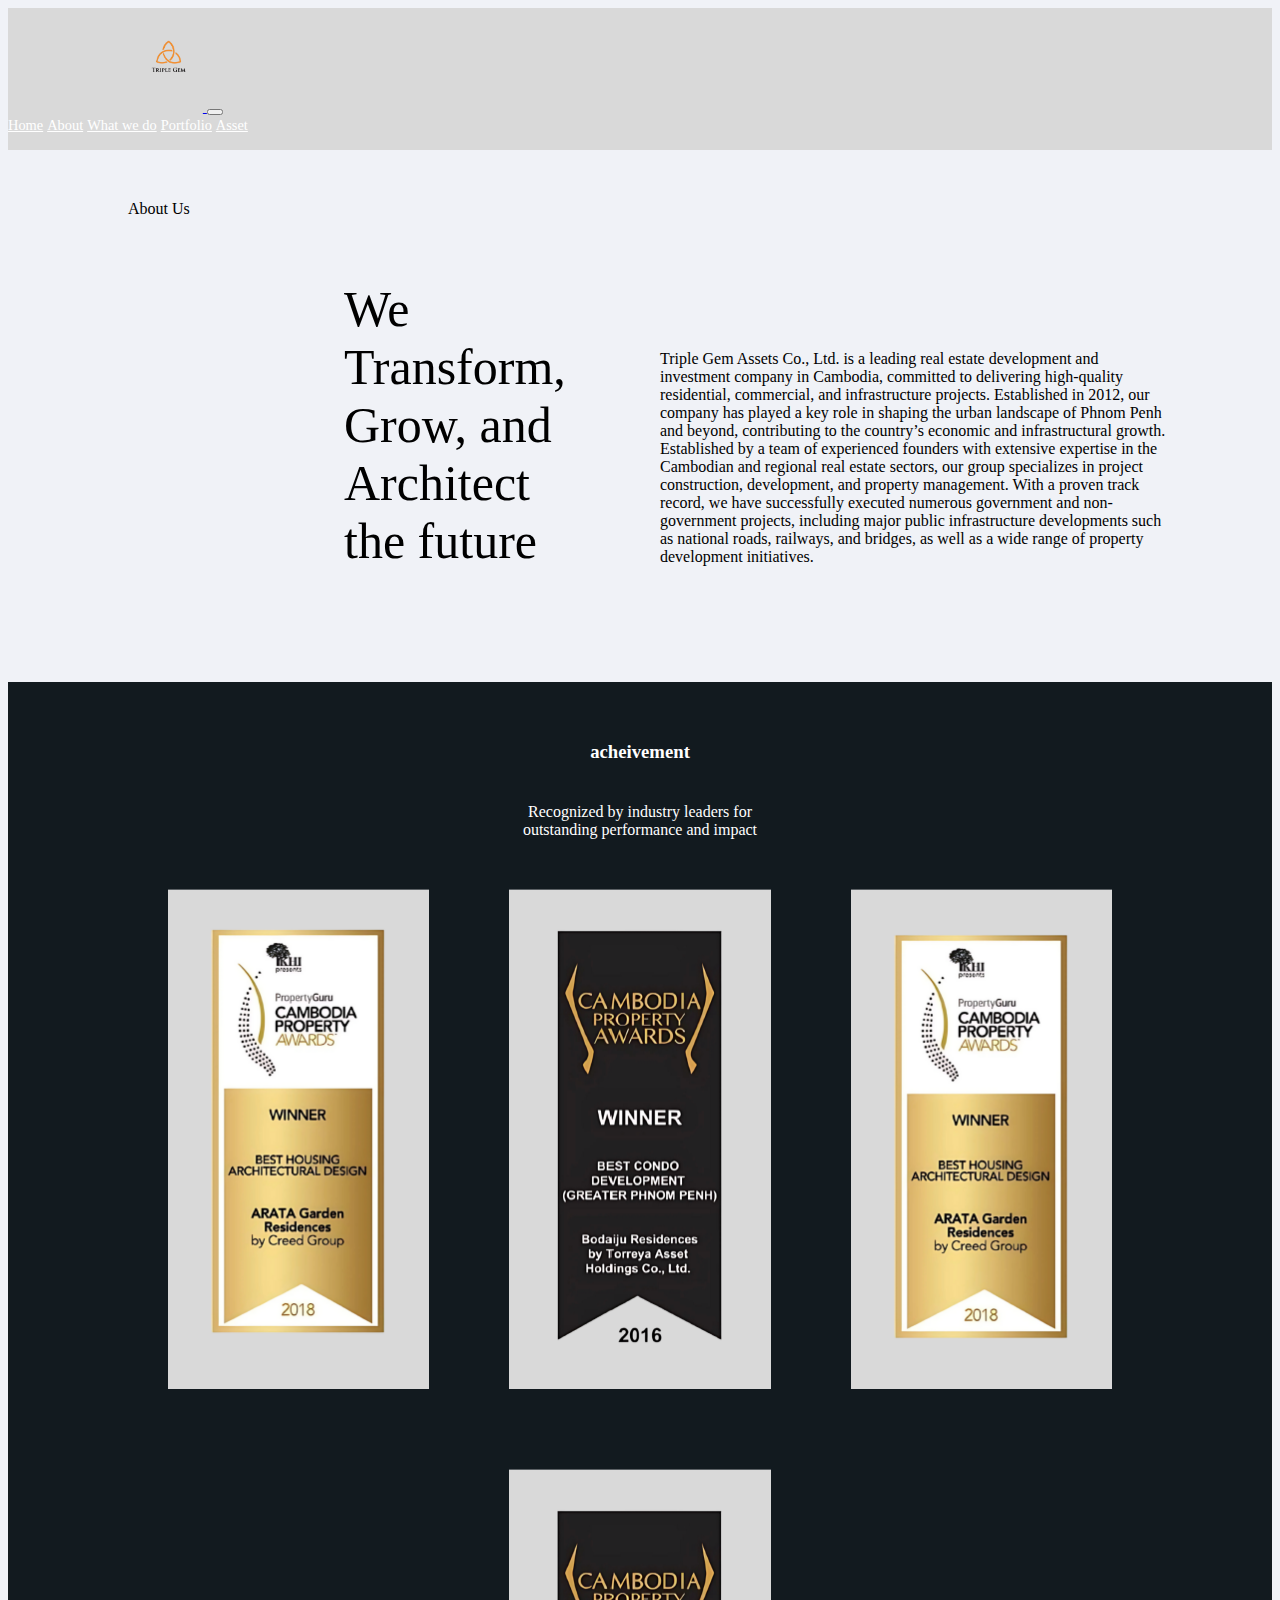
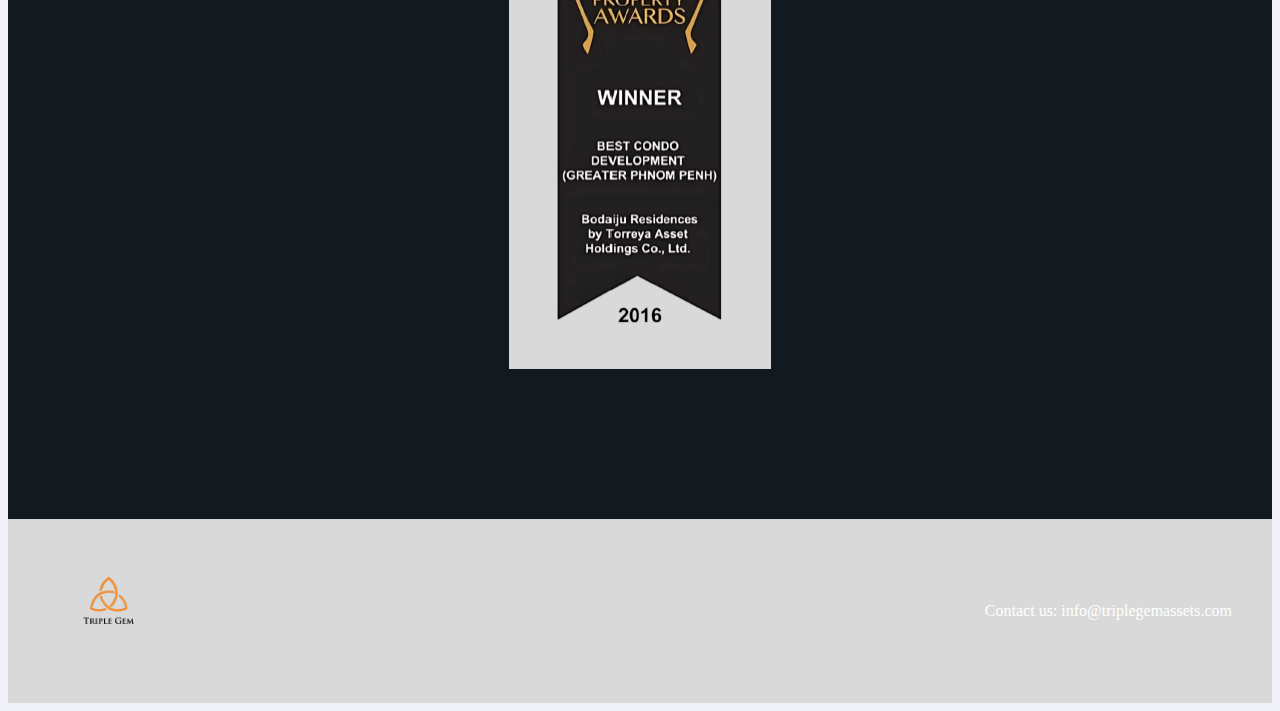
<file: tga/about.html>
<!DOCTYPE html>
<html lang="en">
<head>
  <meta charset="UTF-8" />
  <meta name="viewport" content="width=device-width, initial-scale=1.0" />
  <title>Home</title>
  <link rel="stylesheet" href="./about.css"/>
  <link href="https://cdn.jsdelivr.net/npm/bootstrap@5.3.6/dist/css/bootstrap.min.css" rel="stylesheet" integrity="sha384-4Q6Gf2aSP4eDXB8Miphtr37CMZZQ5oXLH2yaXMJ2w8e2ZtHTl7GptT4jmndRuHDT" crossorigin="anonymous">
</head>
<body>
  <!-- Navbar -->
  <section class="landing">
    <nav class="navbar navbar-expand-lg navbar-light">
        <div class="container-fluid">
          <a class="navbar-brand shift-logo" href="#">
          <img src="./asset/triplogo.png"  class="d-inline-block align-text-top">
            </a>
          <button class="navbar-toggler" type="button" data-bs-toggle="collapse" data-bs-target="#navbarNavAltMarkup" aria-controls="navbarNavAltMarkup" aria-expanded="false" aria-label="Toggle navigation">
            <span class="navbar-toggler-icon"></span>
          </button>
          <div class="collapse navbar-collapse justify-content-center" id="navbarNavAltMarkup">
            <div class="navbar-nav">
              <a class="nav-link active" aria-current="page" href="index.html">Home</a>
              <a class="nav-link" href="about.html">About</a>
              <a class="nav-link" href="wedo.html">What we do</a>
              <a class="nav-link" href="portfolio.html">Portfolio</a>
              <a class="nav-link" href="asset.html">Asset</a>
            </div>
          </div>
        </div>
      </nav>
      
    </section>
    <div class="about-section">
      <div class="about-us">About Us</div>
      <div class="slogan">We<br> Transform,<br>Grow, and <br>Architect <br>the future</div>
      <div class="description">
        <p>Triple Gem Assets Co., Ltd. is a leading real estate development and investment company in Cambodia, committed to delivering
        high-quality residential, commercial, and infrastructure projects. Established in 2012, our company has played a key role in shaping
        the urban landscape of Phnom Penh and beyond, contributing to the country’s economic and infrastructural growth.
        
        Established by a team of experienced founders with extensive expertise in the Cambodian and regional real estate sectors, our group
         specializes in project construction, development, and property management. With a proven track record, we have successfully executed
          numerous government and non-government projects, including major public infrastructure developments such as national roads, railways,
           and bridges, as well as a wide range of property development initiatives.</p>
      </div>
    </div>
    <div class="achievement">
      <div class="achieve-head">
        <h3>acheivement</h3>
      </div>
      <div class="recognise">Recognized by industry leaders for<br> outstanding performance and impact</div>
      <div class="award">
        <img src="./asset/award1.png" height="400">
        <img src="./asset/award2.png" height="400">
        <img src="./asset/award3.png" height="400">
        <img src="./asset/award4.png" height="400">
      </div>
    </div>

    <footer class="footer">
      <div class="footer-left">
        <img src="./asset/triplogo.png" height="150" alt="Company Logo" >
      </div>
      <div class="footer-right">
        <p>Contact us: <a href="mailto:admin@triplegemassets.com">info@triplegemassets.com</a></p>
      </div>
    </footer>
      <script src="https://cdn.jsdelivr.net/npm/bootstrap@5.3.0/dist/js/bootstrap.bundle.min.js"></script>

</body>
</html>
</file>
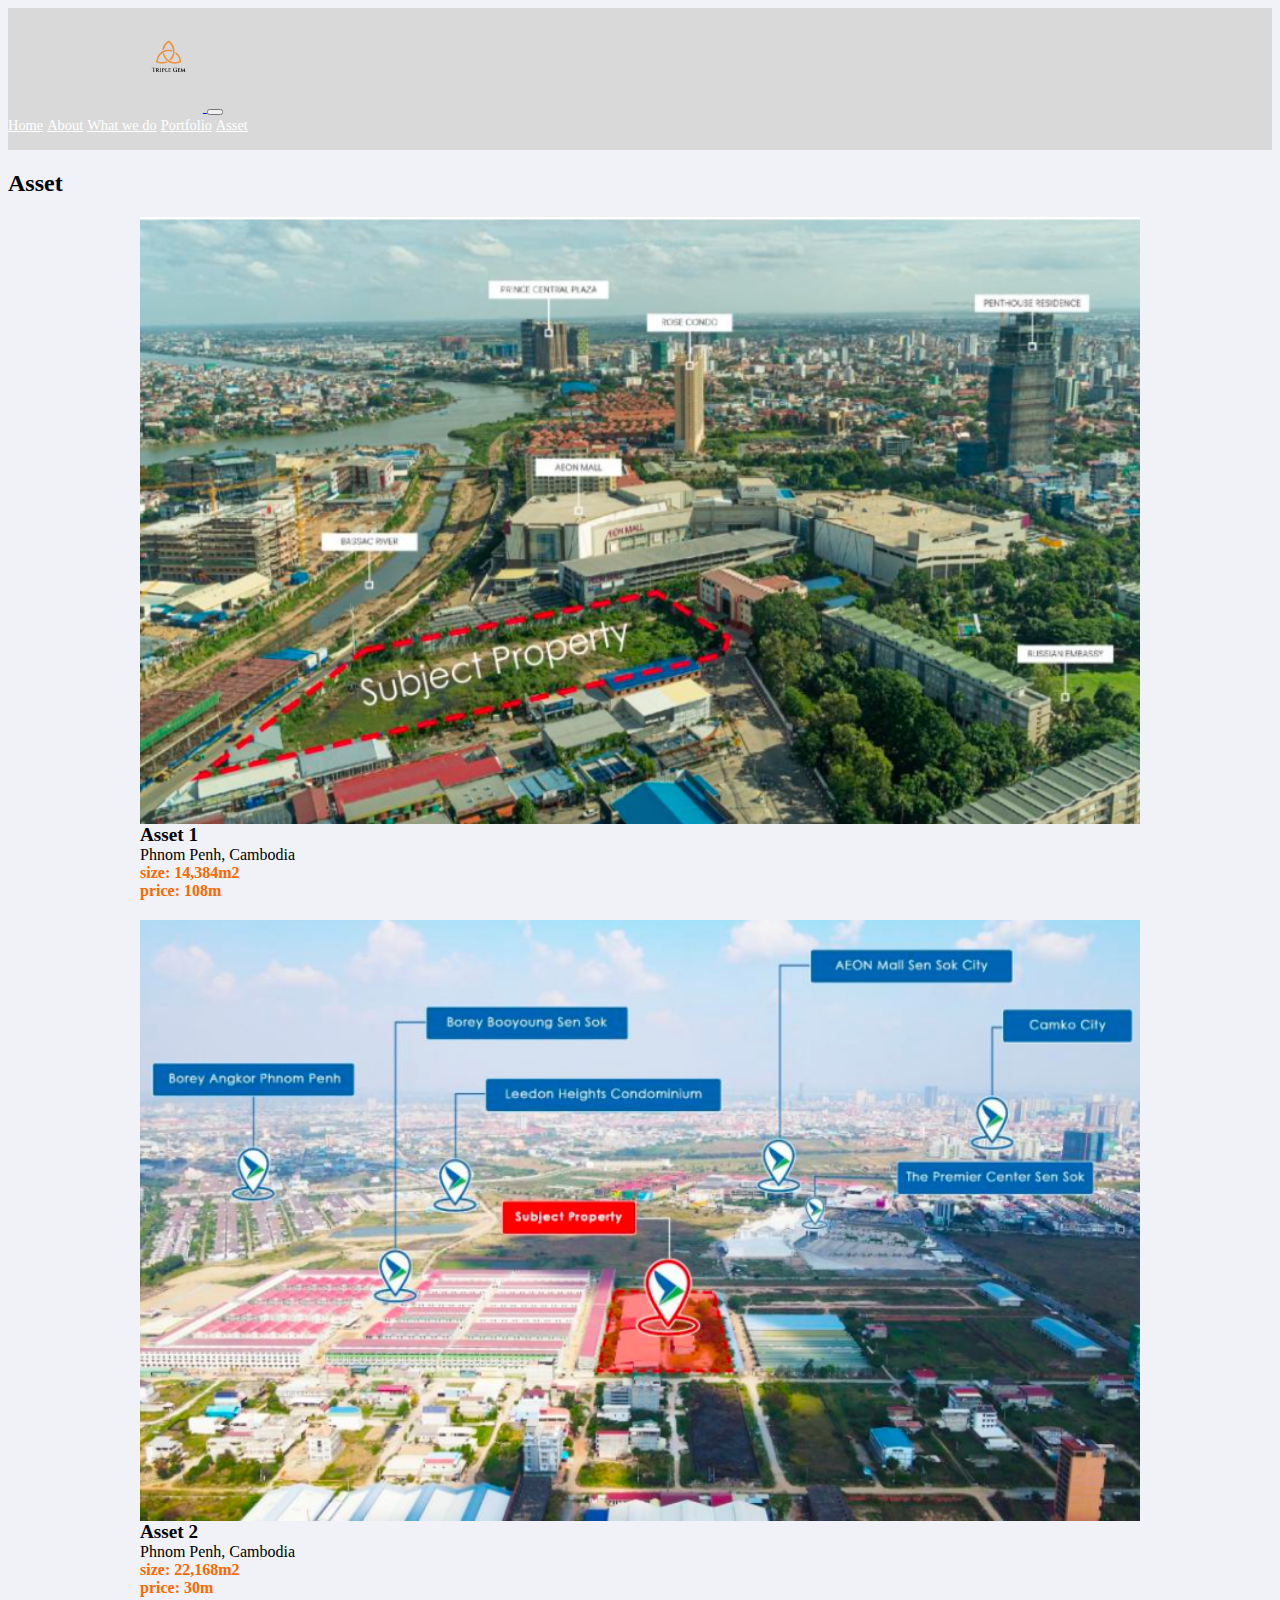
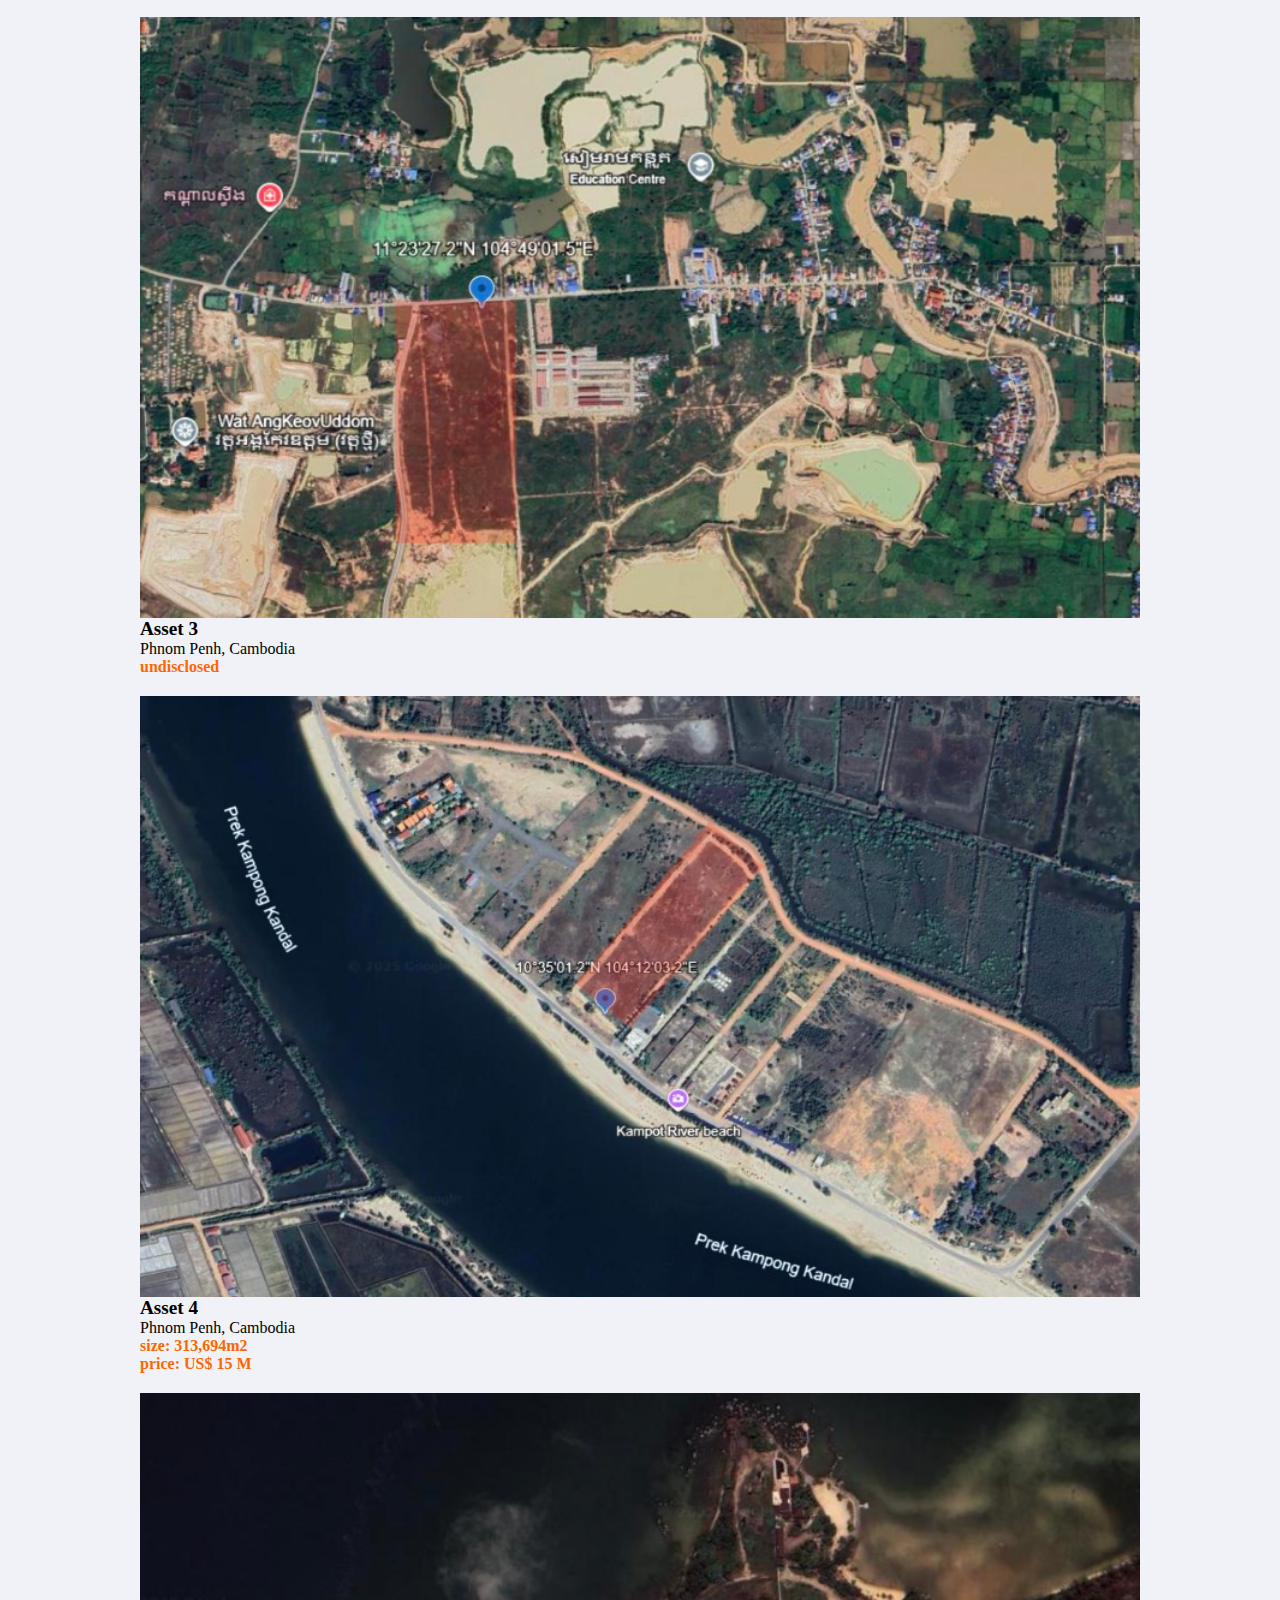
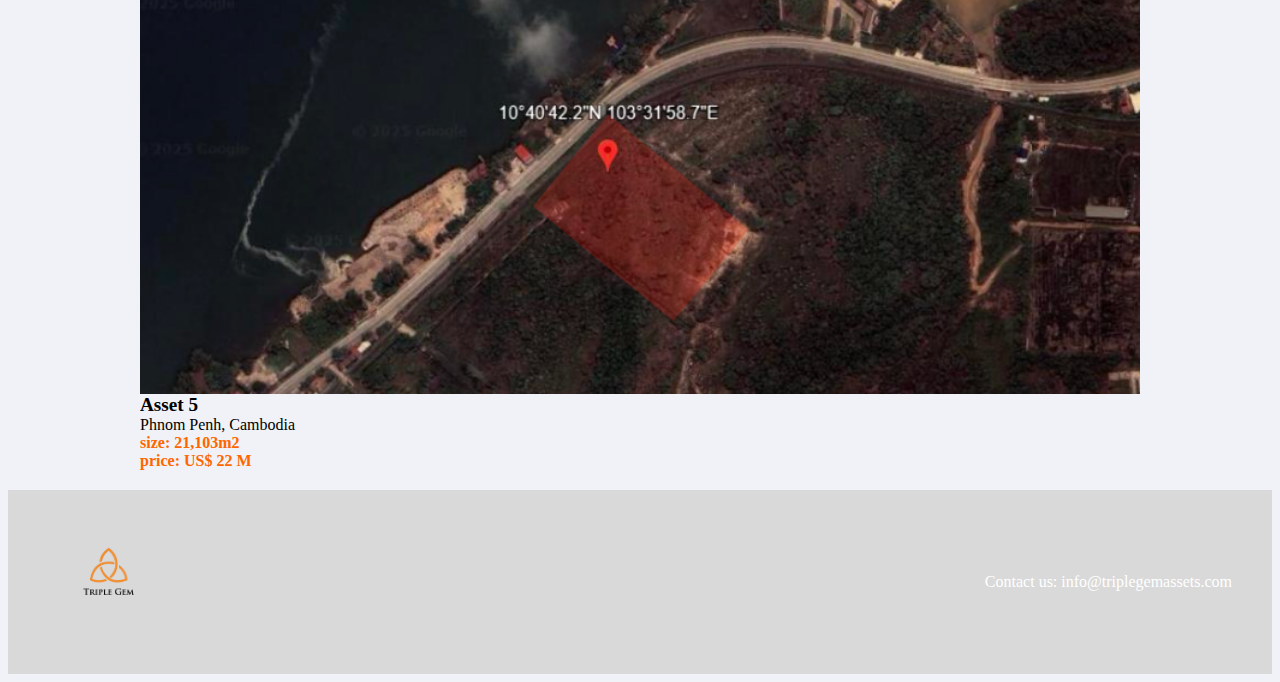
<file: tga/asset.html>
<!DOCTYPE html>
<html lang="en">
<head>
  <meta charset="UTF-8" />
  <meta name="viewport" content="width=device-width, initial-scale=1.0" />
  <title>Home</title>
  <link rel="stylesheet" href="./asset.css"/>
  <link href="https://cdn.jsdelivr.net/npm/bootstrap@5.3.6/dist/css/bootstrap.min.css" rel="stylesheet" integrity="sha384-4Q6Gf2aSP4eDXB8Miphtr37CMZZQ5oXLH2yaXMJ2w8e2ZtHTl7GptT4jmndRuHDT" crossorigin="anonymous">
</head>
<body>
  <!-- Navbar -->
  <section class="landing">
    <nav class="navbar navbar-expand-lg navbar-light">
        <div class="container-fluid">
          <a class="navbar-brand shift-logo" href="#">
          <img src="./asset/triplogo.png"  class="d-inline-block align-text-top">
            </a>
          <button class="navbar-toggler" type="button" data-bs-toggle="collapse" data-bs-target="#navbarNavAltMarkup" aria-controls="navbarNavAltMarkup" aria-expanded="false" aria-label="Toggle navigation">
            <span class="navbar-toggler-icon"></span>
          </button>
          <div class="collapse navbar-collapse justify-content-center" id="navbarNavAltMarkup">
            <div class="navbar-nav">
                <a class="nav-link active" aria-current="page" href="index.html">Home</a>
                <a class="nav-link" href="about.html">About</a>
                <a class="nav-link" href="wedo.html">What we do</a>
                <a class="nav-link" href="portfolio.html">Portfolio</a>
                <a class="nav-link" href="asset.html">Asset</a>
            </div>
          </div>
        </div>
      </nav>
      
    </section>
    <div class="portfolio">
        <h2>Asset</h2>
        <div class="project">
          <img src="./asset/land1.png" height="250">
          <div class="name">
            <h3>Asset 1</h3>
            <p>Phnom Penh, Cambodia</p>
          </div>
          <div class="detail">
            <p>size: 14,384m2 <br> price: 108m</p>
            
          </div>
        </div>
        

          <div class="project">
            <img src="./asset/land2.png" height="250">
            <div class="name">
              <h3>Asset 2</h3>
              <p>Phnom Penh, Cambodia</p>
            </div>
            <div class="detail">
              <p>size: 22,168m2 <br> price: 30m</p>
            </div>
          </div>

          <div class="project">
            <img src="./asset/land3.png" height="250">
            <div class="name">
              <h3>Asset 3</h3>
              <p>Phnom Penh, Cambodia</p>
            </div>
            <div class="detail">
              <p>undisclosed</p>
            </div>
          </div>
          <div class="project">
            <img src="./asset/land4.png" height="250">
            <div class="name">
              <h3>Asset 4</h3>
              <p>Phnom Penh, Cambodia</p>
            </div>
            <div class="detail">
              <p>size: 313,694m2 <br> price: US$ 15 M</p>
            </div>
          </div>
          <div class="project">
            <img src="./asset/land5.png" height="250">
            <div class="name">
              <h3>Asset 5</h3>
              <p>Phnom Penh, Cambodia</p>
            </div>
            <div class="detail">
              <p>size: 21,103m2 <br> price: US$ 22 M</p>
            </div>
          </div>
      </div>
      <footer class="footer">
        <div class="footer-left">
          <img src="./asset/triplogo.png" height="150" alt="Company Logo" >
        </div>
        <div class="footer-right">
          <p>Contact us: <a href="mailto:admin@triplegemassets.com">info@triplegemassets.com</a></p>
        </div>
      </footer>

      
    <script src="https://cdn.jsdelivr.net/npm/bootstrap@5.3.0/dist/js/bootstrap.bundle.min.js"></script>
</body>
</html>
</file>
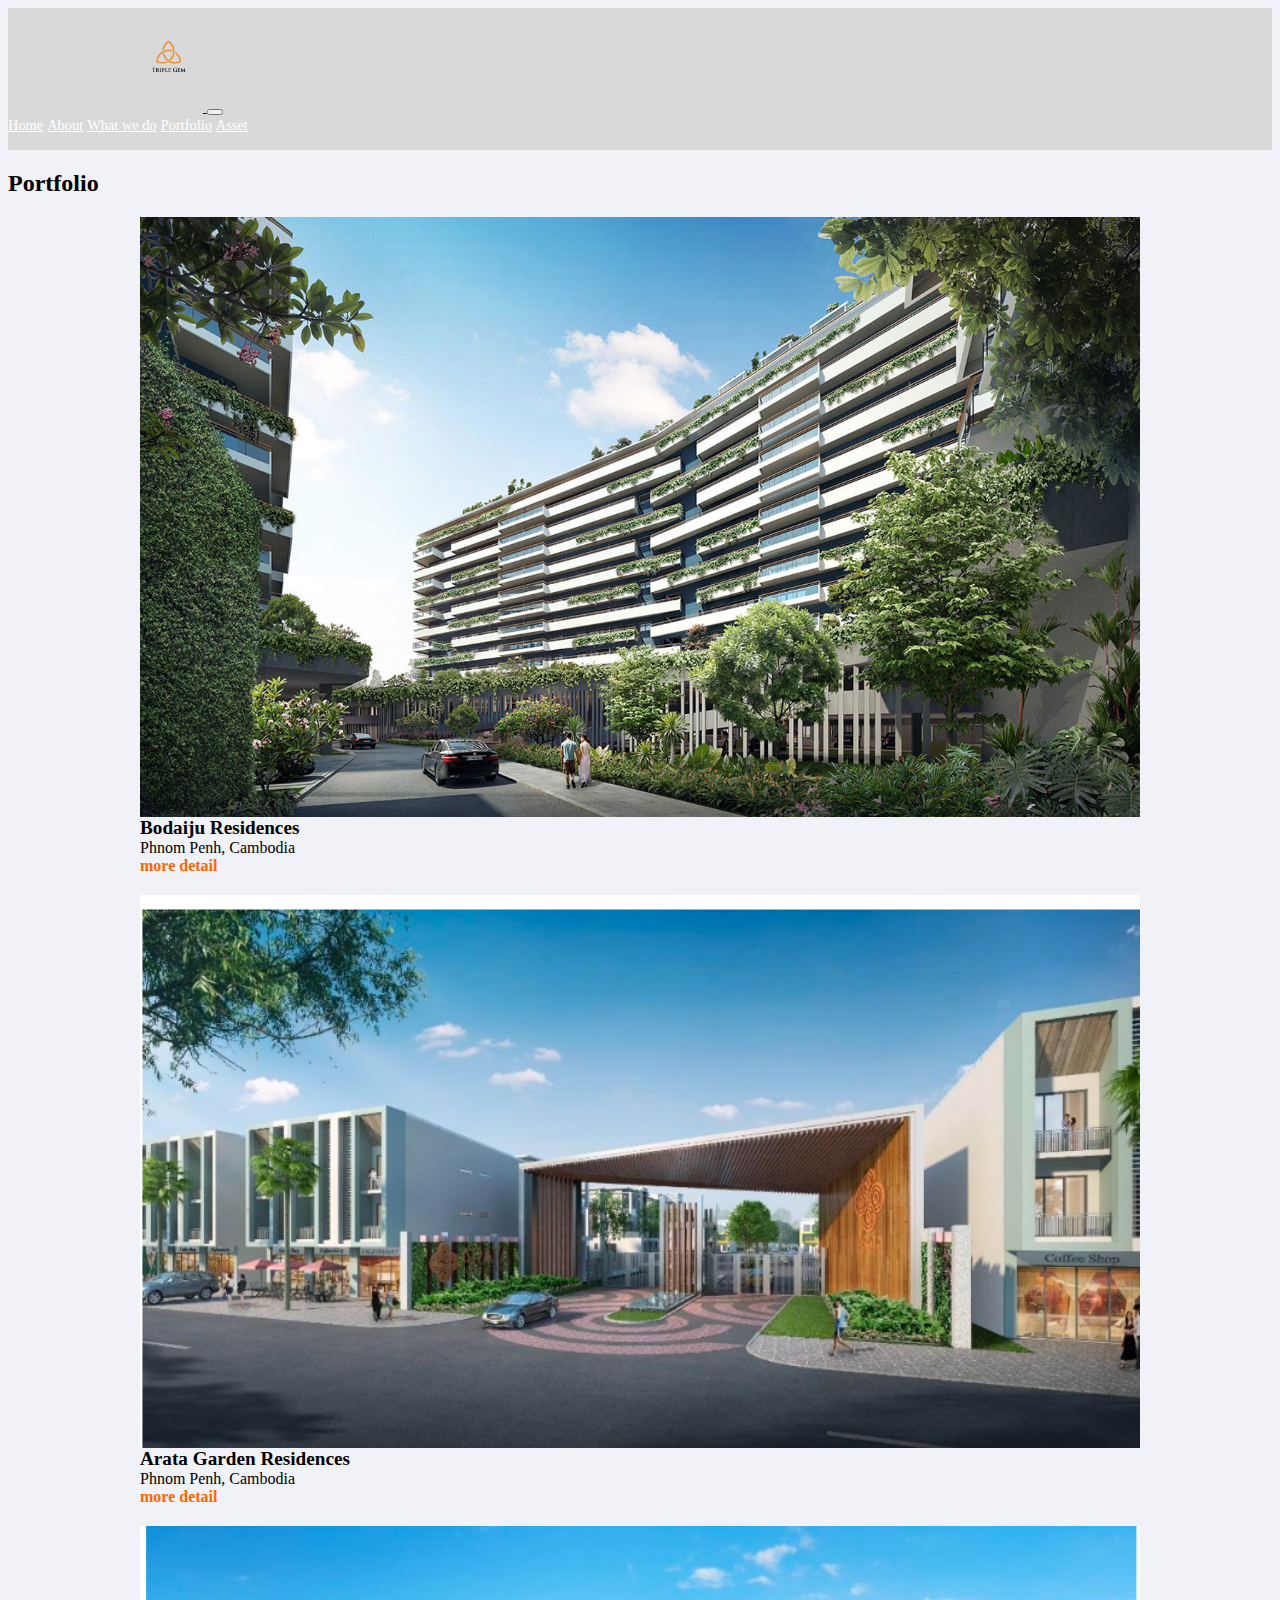
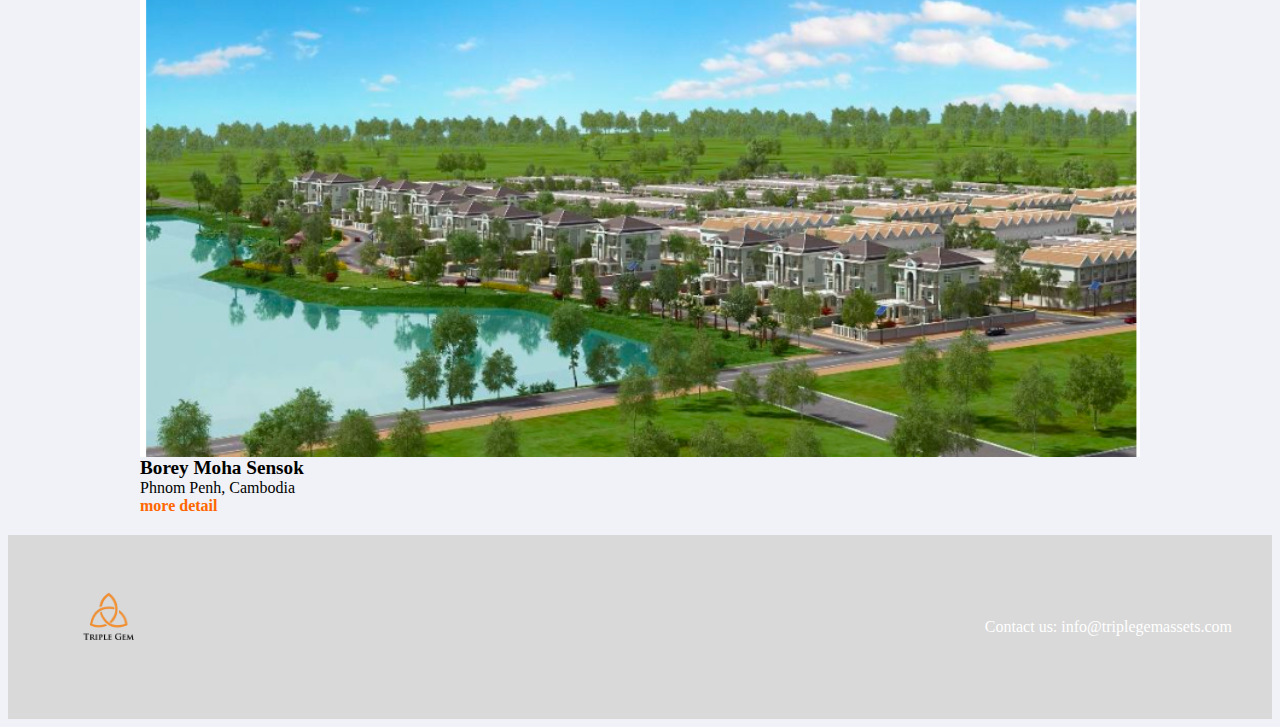
<file: tga/portfolio.html>
<!DOCTYPE html>
<html lang="en">
<head>
  <meta charset="UTF-8" />
  <meta name="viewport" content="width=device-width, initial-scale=1.0" />
  <title>Home</title>
  <link rel="stylesheet" href="./portfolio.css"/>
  <link href="https://cdn.jsdelivr.net/npm/bootstrap@5.3.6/dist/css/bootstrap.min.css" rel="stylesheet" integrity="sha384-4Q6Gf2aSP4eDXB8Miphtr37CMZZQ5oXLH2yaXMJ2w8e2ZtHTl7GptT4jmndRuHDT" crossorigin="anonymous">
</head>
<body>
  <!-- Navbar -->
  <section class="landing">
    <nav class="navbar navbar-expand-lg navbar-light">
        <div class="container-fluid">
          <a class="navbar-brand shift-logo" href="#">
          <img src="./asset/triplogo.png"  class="d-inline-block align-text-top">
            </a>
          <button class="navbar-toggler" type="button" data-bs-toggle="collapse" data-bs-target="#navbarNavAltMarkup" aria-controls="navbarNavAltMarkup" aria-expanded="false" aria-label="Toggle navigation">
            <span class="navbar-toggler-icon"></span>
          </button>
          <div class="collapse navbar-collapse justify-content-center" id="navbarNavAltMarkup">
            <div class="navbar-nav">
                <a class="nav-link active" aria-current="page" href="index.html">Home</a>
                <a class="nav-link" href="about.html">About</a>
                <a class="nav-link" href="wedo.html">What we do</a>
                <a class="nav-link" href="portfolio.html">Portfolio</a>
                <a class="nav-link" href="asset.html">Asset</a>
            </div>
          </div>
        </div>
      </nav>
      
    </section>
    <div class="portfolio">
        <h2>Portfolio</h2>
        <div class="project">
          <img src="./asset/Bodaiju-port.jpg" height="250">
          <div class="name">
            <h3>Bodaiju Residences</h3>
            <p>Phnom Penh, Cambodia</p>
          </div>
          <div class="detail">
            <p>more detail</p>
          </div>
        </div>
        

          <div class="project">
            <img src="./asset/arata.png" height="250">
            <div class="name">
              <h3>Arata Garden Residences</h3>
              <p>Phnom Penh, Cambodia</p>
            </div>
            <div class="detail">
              <p>more detail</p>
            </div>
          </div>

          <div class="project">
            <img src="./asset/sensok.png" height="250">
            <div class="name">
              <h3>Borey Moha Sensok</h3>
              <p>Phnom Penh, Cambodia</p>
            </div>
            <div class="detail">
              <p>more detail</p>
            </div>
          </div>
      </div>
      <footer class="footer">
        <div class="footer-left">
          <img src="./asset/triplogo.png" height="150" alt="Company Logo" >
        </div>
        <div class="footer-right">
          <p>Contact us: <a href="mailto:admin@triplegemassets.com">info@triplegemassets.com</a></p>
        </div>
      </footer>

      
    <script src="https://cdn.jsdelivr.net/npm/bootstrap@5.3.0/dist/js/bootstrap.bundle.min.js"></script>
</body>
</html>
</file>
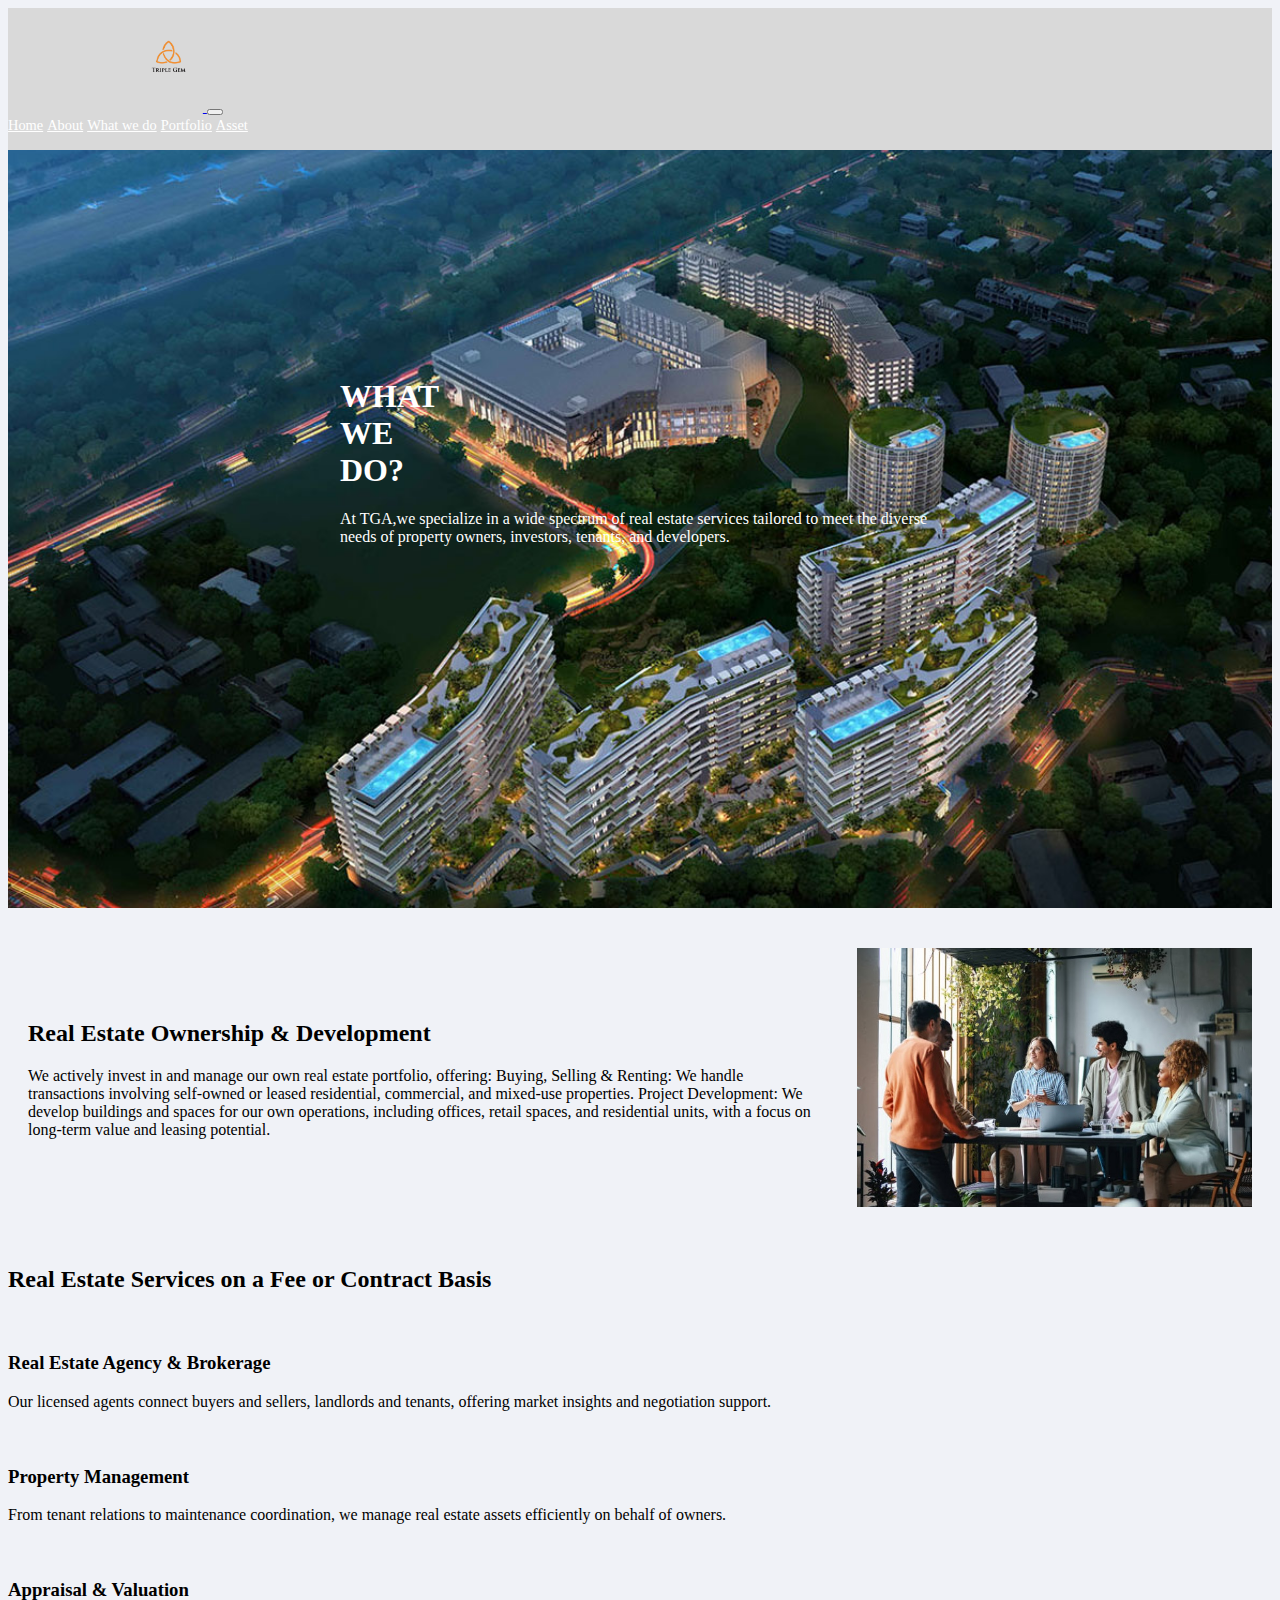
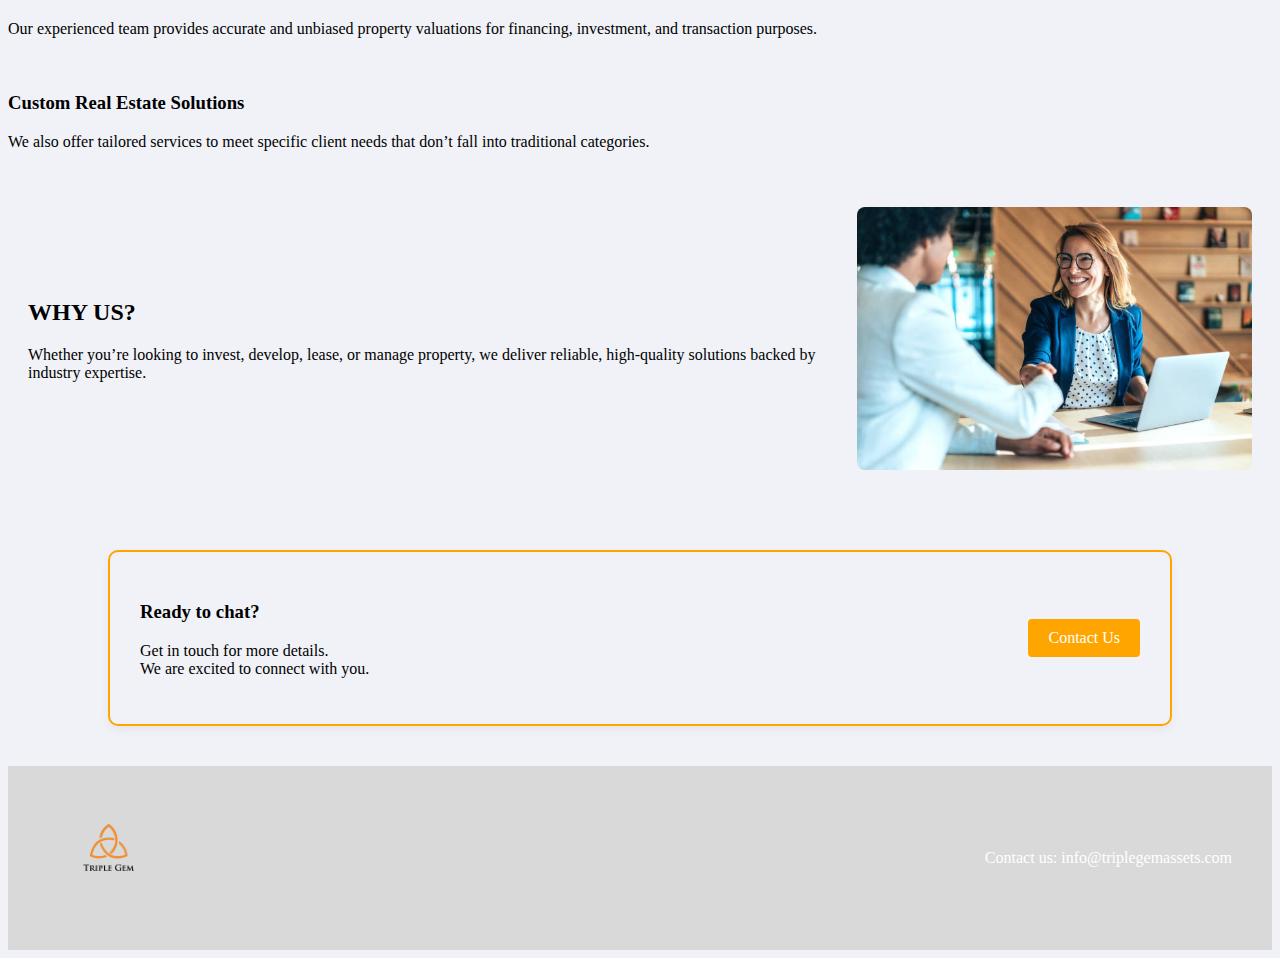
<file: tga/wedo.html>
<!DOCTYPE html>
<html lang="en">
<head>
  <meta charset="UTF-8" />
  <meta name="viewport" content="width=device-width, initial-scale=1.0" />
  <title>Home</title>
  <link rel="stylesheet" href="./wedo.css"/>
  <link href="https://cdn.jsdelivr.net/npm/bootstrap@5.3.6/dist/css/bootstrap.min.css" rel="stylesheet" integrity="sha384-4Q6Gf2aSP4eDXB8Miphtr37CMZZQ5oXLH2yaXMJ2w8e2ZtHTl7GptT4jmndRuHDT" crossorigin="anonymous">
</head>
<body>
  <!-- Navbar -->
  <section class="landing">
    <nav class="navbar navbar-expand-lg navbar-light">
        <div class="container-fluid">
          <a class="navbar-brand shift-logo" href="#">
          <img src="./asset/triplogo.png"  class="d-inline-block align-text-top">
            </a>
          <button class="navbar-toggler" type="button" data-bs-toggle="collapse" data-bs-target="#navbarNavAltMarkup" aria-controls="navbarNavAltMarkup" aria-expanded="false" aria-label="Toggle navigation">
            <span class="navbar-toggler-icon"></span>
          </button>
          <div class="collapse navbar-collapse justify-content-center" id="navbarNavAltMarkup">
            <div class="navbar-nav">
                <a class="nav-link active" aria-current="page" href="index.html">Home</a>
                <a class="nav-link" href="about.html">About</a>
                <a class="nav-link" href="wedo.html">What we do</a>
                <a class="nav-link" href="portfolio.html">Portfolio</a>
                <a class="nav-link" href="asset.html">Asset</a>
            </div>
          </div>
        </div>
      </nav>
      
    
    
    <div class="title">
        
        <div class="landing-content">
          <h1>WHAT <BR>WE<BR> DO?</h1>
          <p>At TGA,we specialize in a wide spectrum of 
            real estate services tailored to meet the diverse 
            needs of property owners, investors, tenants, and developers.</p>
        </div>
    </div>
    </section>
    <section class="ownership-section">
        <div class="ownership">
            <div class="ownership-text">
              <h2>Real Estate Ownership & Development</h2>
              <p>
                We actively invest in and manage our own real estate portfolio, offering:
                Buying, Selling & Renting: We handle transactions involving self-owned or leased residential, commercial, and mixed-use properties.
                Project Development: We develop buildings and spaces for our own operations, including offices, retail spaces, and residential units, with a focus on long-term value and leasing potential.
              </p>
            </div>
            <div class="ownership-image">
              <img src="./asset/group.jpg" height="200" alt="Group">
            </div>
          </div>
          
     </section>
    <div class="container px-4 py-5" id="featured-3"> 
        <h2 class="pb-2 border-bottom">Real Estate Services on a Fee or Contract Basis</h2> 
        <div class="row g-4 py-5 row-cols-1 row-cols-lg-4"> <!-- changed to 4 cols on large screens -->
          
          <div class="feature col"> 
            <div class="feature-icon d-inline-flex align-items-center justify-content-center text-bg-primary bg-gradient fs-2 mb-3">
              <svg class="bi" width="1em" height="1em" aria-hidden="true">
                 <use xlink:href="#collection"></use>
              </svg>
            </div>
            <h3 class="fs-2 text-body-emphasis">Real Estate Agency & Brokerage</h3> 
            <p>Our licensed agents connect buyers and sellers, landlords and tenants, offering market insights and negotiation support.</p> 
            
          </div> 
          
          <div class="feature col"> 
            <div class="feature-icon d-inline-flex align-items-center justify-content-center text-bg-primary bg-gradient fs-2 mb-3">
              <svg class="bi" width="1em" height="1em" aria-hidden="true">
                <use xlink:href="#people-circle"></use>
              </svg>
            </div>
            <h3 class="fs-2 text-body-emphasis">Property Management</h3> 
            <p>From tenant relations to maintenance coordination, we manage real estate assets efficiently on behalf of owners.</p> 
            
          </div> 
          
          <div class="feature col"> 
            <div class="feature-icon d-inline-flex align-items-center justify-content-center text-bg-primary bg-gradient fs-2 mb-3">
              <svg class="bi" width="1em" height="1em" aria-hidden="true">
                <use xlink:href="#toggles2"></use>
              </svg>
            </div>
            <h3 class="fs-2 text-body-emphasis">Appraisal & Valuation</h3> 
            <p>Our experienced team provides accurate and unbiased property valuations for financing, investment, and transaction purposes.</p> 
            
          </div>
      
          <!-- Added 4th feature -->
          <div class="feature col"> 
            <div class="feature-icon d-inline-flex align-items-center justify-content-center text-bg-primary bg-gradient fs-2 mb-3">
              <svg class="bi" width="1em" height="1em" aria-hidden="true">
                <use xlink:href="#graph-up"></use>
              </svg>
            </div>
            <h3 class="fs-2 text-body-emphasis">Custom Real Estate Solutions</h3> 
            <p>We also offer tailored services to meet specific client needs that don’t fall into traditional categories.</p> 
            
          </div>
      
        </div> 
      </div>
    

      <section class="whyus-section">
        <div class="whyus">
          <div class="whyus-text">
            <h2>WHY US?</h2>
            <p>
                Whether you’re looking to invest, 
                develop, lease, or manage property, 
                we deliver reliable, high-quality solutions
                 backed by industry expertise.
            </p>
          </div>
          <div class="whyus-image">
            <img src="./asset/HANDSHAKE.jpg" alt="Why Us Image" />
          </div>
        </div>
      </section>
      <div class="chat">
        <div class="chat-content">
          <div class="chat-text">
            <h3>Ready to chat?</h3>
            <p>Get in touch for more details.<br>We are excited to connect with you.</p>
          </div>
          <div class="chat-button">
            <a href="contact.html" class="btn btn-primary">Contact Us</a>
          </div>
        </div>
      </div>
      <footer class="footer">
        <div class="footer-left">
          <img src="./asset/triplogo.png" height="150" alt="Company Logo" >
        </div>
        <div class="footer-right">
          <p>Contact us: <a href="mailto:admin@triplegemassets.com">info@triplegemassets.com</a></p>
        </div>
      </footer>

      
        <script src="https://cdn.jsdelivr.net/npm/bootstrap@5.3.0/dist/js/bootstrap.bundle.min.js"></script>
  
  </body>
  </html>
</file>
<file: tga/about.css>
.navbar-nav .nav-link {
  color: white !important;
}

.navbar,
.navbar-light {
background-color:#D9D9D9;

}

.navbar {
  padding-top: 0.25rem;    /* reduce top padding */
  padding-bottom: 1rem; /* reduce bottom padding */
  height: auto;        /* set a smaller min-height */
}

.navbar-brand img {
  height: 100px;            /* smaller logo height */
  width: auto;             /* keep aspect ratio */
}

.nav-link {
  padding-top: 0.25rem;
  padding-bottom: 1.5rem;
  font-size: 0.9rem;       /* optionally smaller font */
}

@media (max-width: 991.98px) { /* Applies on small screens (below lg breakpoint) */
  .navbar-collapse {
    text-align: center;
  }

  .navbar-nav {
    width: 100%;
    display: flex;
    flex-direction: column;
    align-items: center; /* Center the items horizontally */
  }

  .navbar-nav .nav-link {
    width: 100%;
  }
}
@media (min-width: 992px) {
  .navbar-nav {
    margin-right: 100px; /* move left */
  }
  .shift-logo{
      margin-left: 120px;
  }
}

body {
  /* center image */
 
  background-color: #F0F2F7;                   /* remove default margin */
}
  

.about-section {
  display: grid;
  grid-template-columns: 1fr 1fr 2fr;/* 3 equal columns */
  gap: 10px; /* space between columns */
  padding: 40px 10px;
  height: auto;
}

.about-section > div {
  padding: 10px;
}

.slogan{
  font-size: 50px;
  margin-top: 80px;
}

.about-us{
  margin-left: 100px;
}
.description > p{
  margin-top: 150px;
  margin-right: 80px;

}
.achievement {
  background-color: #121A1F;
  height: auto;
  margin-top: 50px;
  color: white;
  text-align: center;
  padding-bottom: 150px;
}

.achieve-head {
  padding-top: 40px; /* works now since it's not being overridden */
}

.recognise {
  margin-top: 40px;
}

.award {
  display: flex;
  flex-wrap: wrap;
  justify-content: center;
  gap: 80px;
  margin-top: 50px;
}

.award img {
  max-width: 100%;
  height: 500px;
  object-fit: contain;
}

@media (max-width: 768px) {
  .about-section {
    grid-template-columns: 1fr; /* stack in 1 column */
  }
  .about-us{
    text-align: left;
    margin: 0;
    margin-top: 50px;
  }
  .description>p{
    text-align: left;
    margin: 0;
    padding: 0;
  }
}

.footer {
  display: flex;
  justify-content: space-between;
  align-items: center;
  padding: 15px 40px;
  background-color: #D9D9D9;
  color: #fff;
}

.footer-logo {
  height: 40px; /* Adjust as needed */
}

.footer-right a {
  color: #fff;
  text-decoration: none;
}

.footer-right a:hover {
  text-decoration: underline;
}

@media (max-width: 768px) {
  .footer {
    flex-direction: column;
    text-align: center;
    padding: 10px;
  }

  .footer-left,
  .footer-right {
    width: 100%;
  }

  .footer-logo {
    margin-bottom: 10px;
  }
}
</file>
<file: tga/asset.css>
.navbar-nav .nav-link {
    color: white !important;
  }
  
  .navbar,
  .navbar-light {
  background-color:#D9D9D9;
  
  }
  
  .navbar {
    padding-top: 0.25rem;    /* reduce top padding */
    padding-bottom: 1rem; /* reduce bottom padding */
    height: auto;        /* set a smaller min-height */
  }
  
  .navbar-brand img {
    height: 100px;            /* smaller logo height */
    width: auto;             /* keep aspect ratio */
  }
  
  .nav-link {
    padding-top: 0.25rem;
    padding-bottom: 1.5rem;
    font-size: 0.9rem;       /* optionally smaller font */
  }
  
  @media (max-width: 991.98px) { /* Applies on small screens (below lg breakpoint) */
    .navbar-collapse {
      text-align: center;
    }
  
    .navbar-nav {
      width: 100%;
      display: flex;
      flex-direction: column;
      align-items: center; /* Center the items horizontally */
    }
  
    .navbar-nav .nav-link {
      width: 100%;
    }
  }
  @media (min-width: 992px) {
    .navbar-nav {
      margin-right: 100px; /* move left */
    }
    .shift-logo{
        margin-left: 120px;
    }
  }
  
  body {
    /* center image */
   
    background-color: #F0F2F7;                   /* remove default margin */
  }


  .project {
    margin: 20px auto;
    padding: 0 10px; /* small gap on the sides */
    max-width: 1000px;
  }
  
  .project img {
    width: 100%;
    height: auto;
    display: block;
  }
  
  /* Below-image layout */
  .info-row {
    display: flex;
    justify-content: space-between; /* name left, detail right */
    padding-top: 8px;
  }
  
  .name h3,
  .name p,
  .detail p {
    margin: 0;
  }
  
  .name h3 {
    font-size: 1.2rem;
  }
  
  .detail p {
    font-weight: bold;
    cursor: pointer;
    color: #ff6600; /* example highlight */
  }
  
  .footer {
    display: flex;
    justify-content: space-between;
    align-items: center;
    padding: 15px 40px;
    background-color: #D9D9D9;
    color: #fff;
  }
  
  .footer-logo {
    height: 40px; /* Adjust as needed */
  }
  
  .footer-right a {
    color: #fff;
    text-decoration: none;
  }
  
  .footer-right a:hover {
    text-decoration: underline;
  }
  
  @media (max-width: 768px) {
    .footer {
      flex-direction: column;
      text-align: center;
      padding: 10px;
    }
  
    .footer-left,
    .footer-right {
      width: 100%;
    }
  
    .footer-logo {
      margin-bottom: 10px;
    }
  }
</file>
<file: tga/portfolio.css>
.navbar-nav .nav-link {
    color: white !important;
  }
  
  .navbar,
  .navbar-light {
  background-color:#D9D9D9;
  
  }
  
  .navbar {
    padding-top: 0.25rem;    /* reduce top padding */
    padding-bottom: 1rem; /* reduce bottom padding */
    height: auto;        /* set a smaller min-height */
  }
  
  .navbar-brand img {
    height: 100px;            /* smaller logo height */
    width: auto;             /* keep aspect ratio */
  }
  
  .nav-link {
    padding-top: 0.25rem;
    padding-bottom: 1.5rem;
    font-size: 0.9rem;       /* optionally smaller font */
  }
  
  @media (max-width: 991.98px) { /* Applies on small screens (below lg breakpoint) */
    .navbar-collapse {
      text-align: center;
    }
  
    .navbar-nav {
      width: 100%;
      display: flex;
      flex-direction: column;
      align-items: center; /* Center the items horizontally */
    }
  
    .navbar-nav .nav-link {
      width: 100%;
    }
  }
  @media (min-width: 992px) {
    .navbar-nav {
      margin-right: 100px; /* move left */
    }
    .shift-logo{
        margin-left: 120px;
    }
  }
  
  body {
    /* center image */
   
    background-color: #F0F2F7;                   /* remove default margin */
  }


  .project {
    margin: 20px auto;
    padding: 0 10px; /* small gap on the sides */
    max-width: 1000px;
  }
  
  .project img {
    width: 100%;
    height: auto;
    display: block;
  }
  
  /* Below-image layout */
  .info-row {
    display: flex;
    justify-content: space-between; /* name left, detail right */
    padding-top: 8px;
  }
  
  .name h3,
  .name p,
  .detail p {
    margin: 0;
  }
  
  .name h3 {
    font-size: 1.2rem;
  }
  
  .detail p {
    font-weight: bold;
    cursor: pointer;
    color: #ff6600; /* example highlight */
  }
  
  .footer {
    display: flex;
    justify-content: space-between;
    align-items: center;
    padding: 15px 40px;
    background-color: #D9D9D9;
    color: #fff;
  }
  
  .footer-logo {
    height: 40px; /* Adjust as needed */
  }
  
  .footer-right a {
    color: #fff;
    text-decoration: none;
  }
  
  .footer-right a:hover {
    text-decoration: underline;
  }
  
  @media (max-width: 768px) {
    .footer {
      flex-direction: column;
      text-align: center;
      padding: 10px;
    }
  
    .footer-left,
    .footer-right {
      width: 100%;
    }
  
    .footer-logo {
      margin-bottom: 10px;
    }
  }
</file>
<file: tga/wedo.css>
.navbar-nav .nav-link {
    color: white !important;
  }
  
  .navbar,
  .navbar-light {
  background-color:#D9D9D9;
  
  }
  
  .navbar {
    padding-top: 0.25rem;    /* reduce top padding */
    padding-bottom: 1rem; /* reduce bottom padding */
    height: auto;        /* set a smaller min-height */
  }
  
  .navbar-brand img {
    height: 100px;            /* smaller logo height */
    width: auto;             /* keep aspect ratio */
  }
  
  .nav-link {
    padding-top: 0.25rem;
    padding-bottom: 1.5rem;
    font-size: 0.9rem;       /* optionally smaller font */
  }
  
  @media (max-width: 991.98px) { /* Applies on small screens (below lg breakpoint) */
    .navbar-collapse {
      text-align: center;
    }
  
    .navbar-nav {
      width: 100%;
      display: flex;
      flex-direction: column;
      align-items: center; /* Center the items horizontally */
    }
  
    .navbar-nav .nav-link {
      width: 100%;
    }
  }
  @media (min-width: 992px) {
    .navbar-nav {
      margin-right: 100px; /* move left */
    }
    .shift-logo{
        margin-left: 120px;
    }
  }
  
  body {
    /* center image */
   
    background-color: #F0F2F7;                   /* remove default margin */
  }


 
 
  
  .title {
    display: flex;              /* use flexbox */
    justify-content: center;    /* center the whole block horizontally */
  }
  .title {
    position: relative;
    margin-top: 60px;
   /* leave space for navbar if needed */
  }
  .landing {
    height: 100vh; /* fills full screen height */
    background-image: url('./asset/bodaiju_top.jpg');
    background-size: cover;         /* scales image to cover whole area */
    background-position: center;    /* centers the image */
    background-repeat: no-repeat; 
  }
  .landing-content {
    text-align: left;             /* keep text aligned to the left */
    max-width: 600px;             /* optional: control width */
    padding: 20px;                /* optional: spacing */
    color: white;  
    margin-top: 10%;              /* optional: for visibility */
  }
  
  .ownership {
    display: flex;
    flex-direction: row;  /* horizontal layout */
    align-items: center;  /* vertically center both */
    gap: 40px;            /* space between text and image */
    padding: 40px 20px;
  }
  
  .ownership-text {
    
    flex: 2;              /* text takes more space */
    text-align: left;
  }
  
  .ownership-image {
    flex: 1;              /* image takes less space */
    display: flex;
    justify-content: flex-end;  /* push image to the right side */
  }
  
  .ownership-image img {
    max-width: 100%;
    height: auto;
  }
  
  
  /* On smaller screens stack vertically with text first, image below */
  @media (max-width: 768px) {
    .ownership {
      flex-direction: column;
      text-align: center;
    }
  
    .ownership-text {
      text-align: left; /* or center if you want */
    }
  }
  
  
  .whyus {
    display: flex;
    flex-direction: row;        /* horizontal layout */
    align-items: center;        /* vertically center content */
    gap: 40px;                  /* space between text and image */
    padding: 40px 20px;
  }
  
  .whyus-text {
    flex: 2;                    /* text takes more space */
    text-align: left;
  }
  
  .whyus-image {
    flex: 1;                    /* image takes less space */
    display: flex;
    justify-content: flex-end;  /* align image to the right */
  }
  
  .whyus-image img {
    max-width: 100%;
    height: auto;
    border-radius: 8px;         /* optional for rounded corners */
  }
  
  /* Stack vertically on smaller screens */
  @media (max-width: 768px) {
    .whyus {
      flex-direction: column;
      text-align: center;
    }
  
    .whyus-text {
      text-align: left;         /* adjust to 'center' if preferred */
    }
  
    .whyus-image {
      justify-content: center;  /* center image on small screens */
    }
  }
  

  .chat {
    border: 2px solid orange;
    padding: 30px;
    border-radius: 10px;
    margin: 40px auto;          /* centers the box horizontally */
    max-width: 1000px;          /* limits width */
    width: 90%;                 /* leaves margin on both sides */
    box-shadow: 0 4px 10px rgba(0, 0, 0, 0.05); /* optional subtle shadow */
  }
  
  .chat-content {
    display: flex;
    align-items: center;
    justify-content: space-between;
    flex-wrap: wrap;
    gap: 20px;
  }
  
  .chat-text {
    flex: 2;
    text-align: left;
  }
  
  .chat-button {
    flex: 1;
    display: flex;
    justify-content: flex-end;
  }
  
  .chat-button .btn {
    padding: 10px 20px;
    font-size: 1rem;
    background-color: orange;
    color: white;
    border: none;
    border-radius: 4px;
    text-decoration: none;
    transition: background 0.3s ease;
  }
  
  .chat-button .btn:hover {
    background-color: darkorange;
  }
  
  @media (max-width: 768px) {
    .chat-content {
      flex-direction: column;
      align-items: flex-start;
    }
  
    .chat-button {
      justify-content: flex-start;
    }
  }
  
  .footer {
    display: flex;
    justify-content: space-between;
    align-items: center;
    padding: 15px 40px;
    background-color: #D9D9D9;
    color: #fff;
  }
  
  .footer-logo {
    height: 40px; /* Adjust as needed */
  }
  
  .footer-right a {
    color: #fff;
    text-decoration: none;
  }
  
  .footer-right a:hover {
    text-decoration: underline;
  }
  
  @media (max-width: 768px) {
    .footer {
      flex-direction: column;
      text-align: center;
      padding: 10px;
    }
  
    .footer-left,
    .footer-right {
      width: 100%;
    }
  
    .footer-logo {
      margin-bottom: 10px;
    }
  }
</file>
